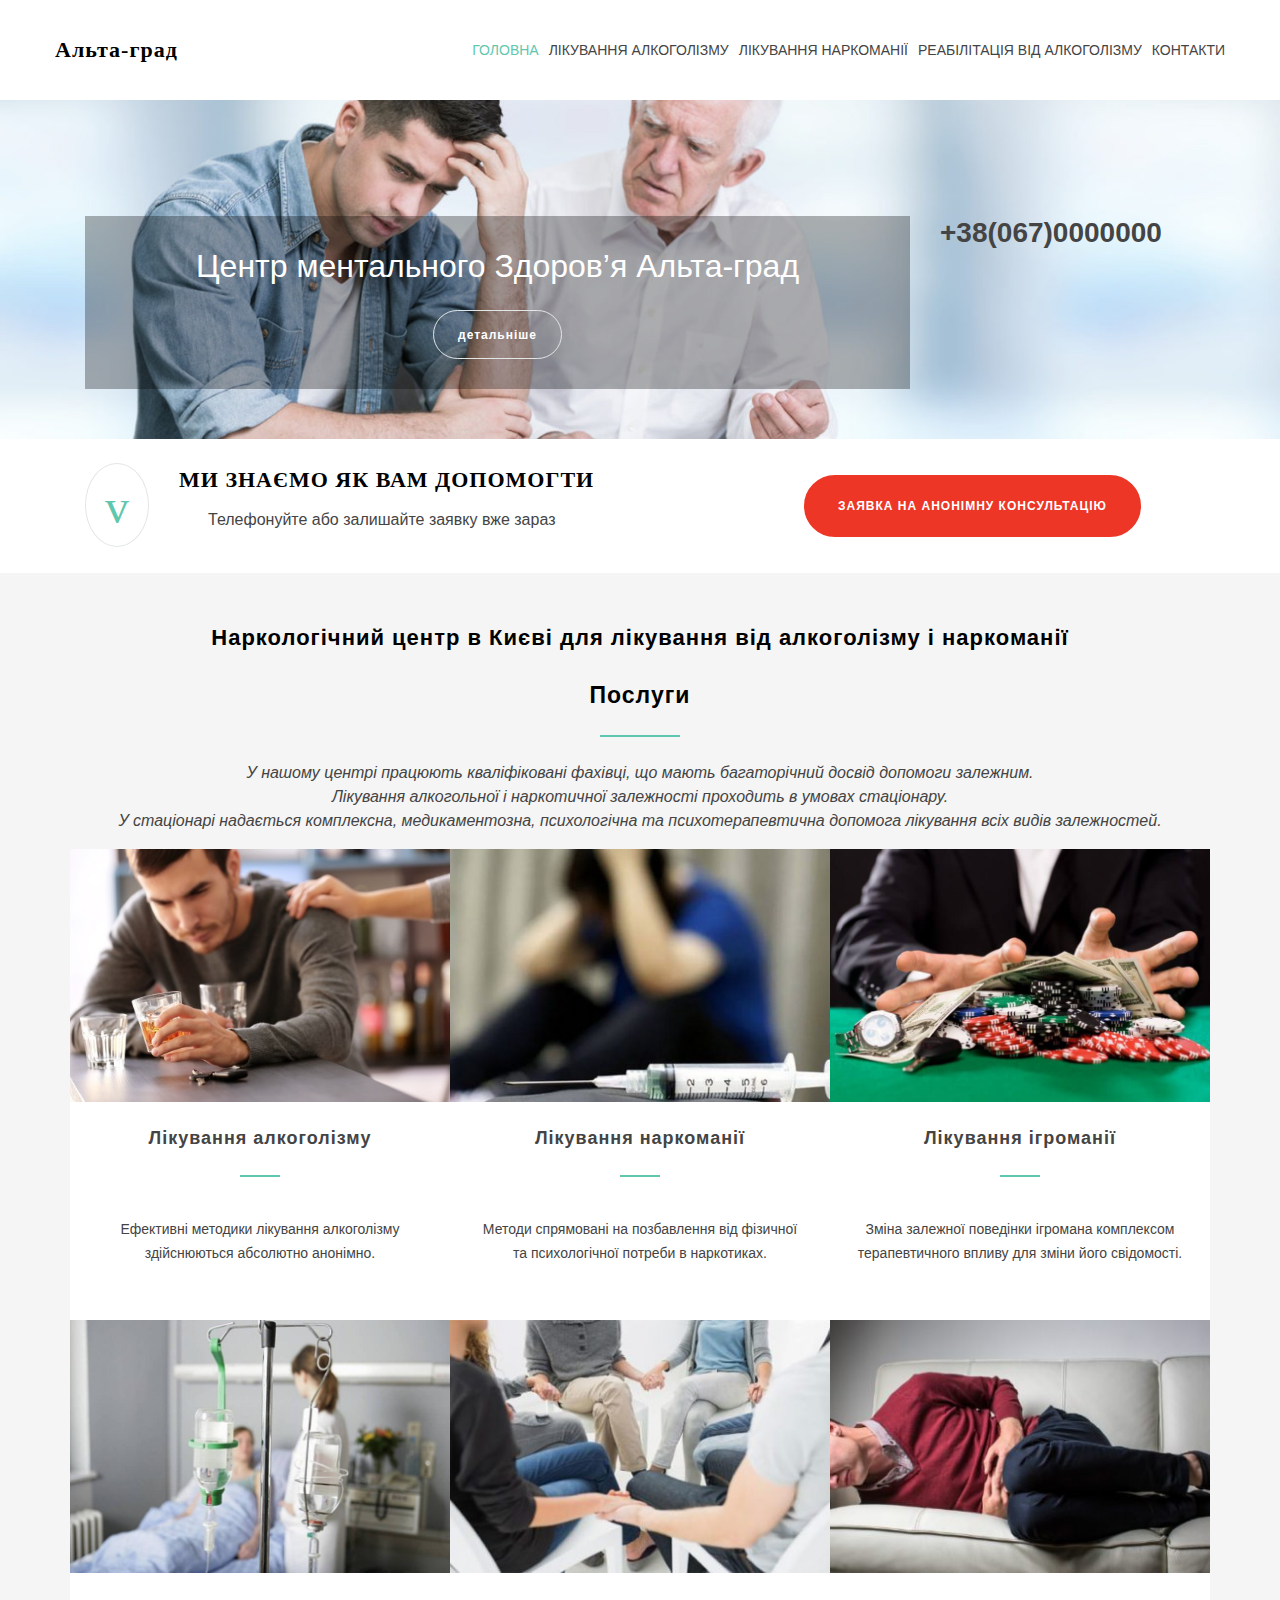
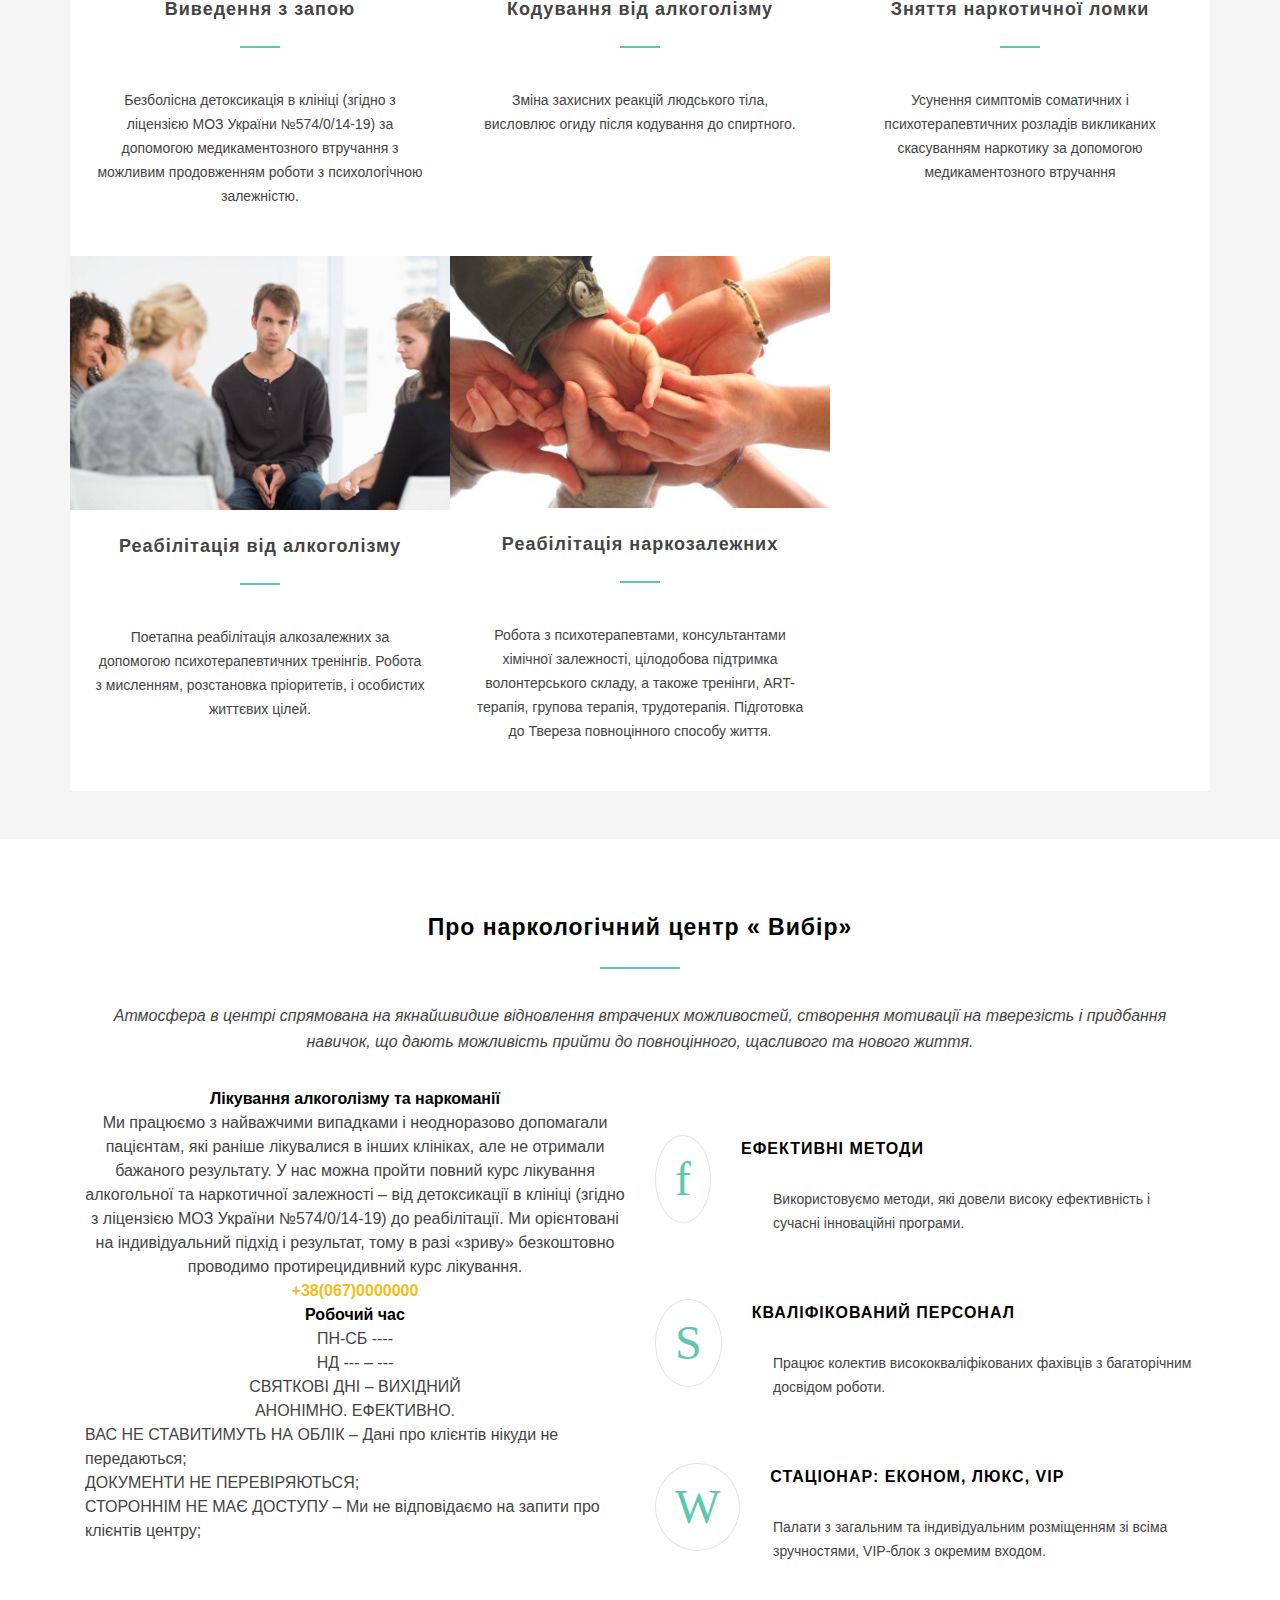
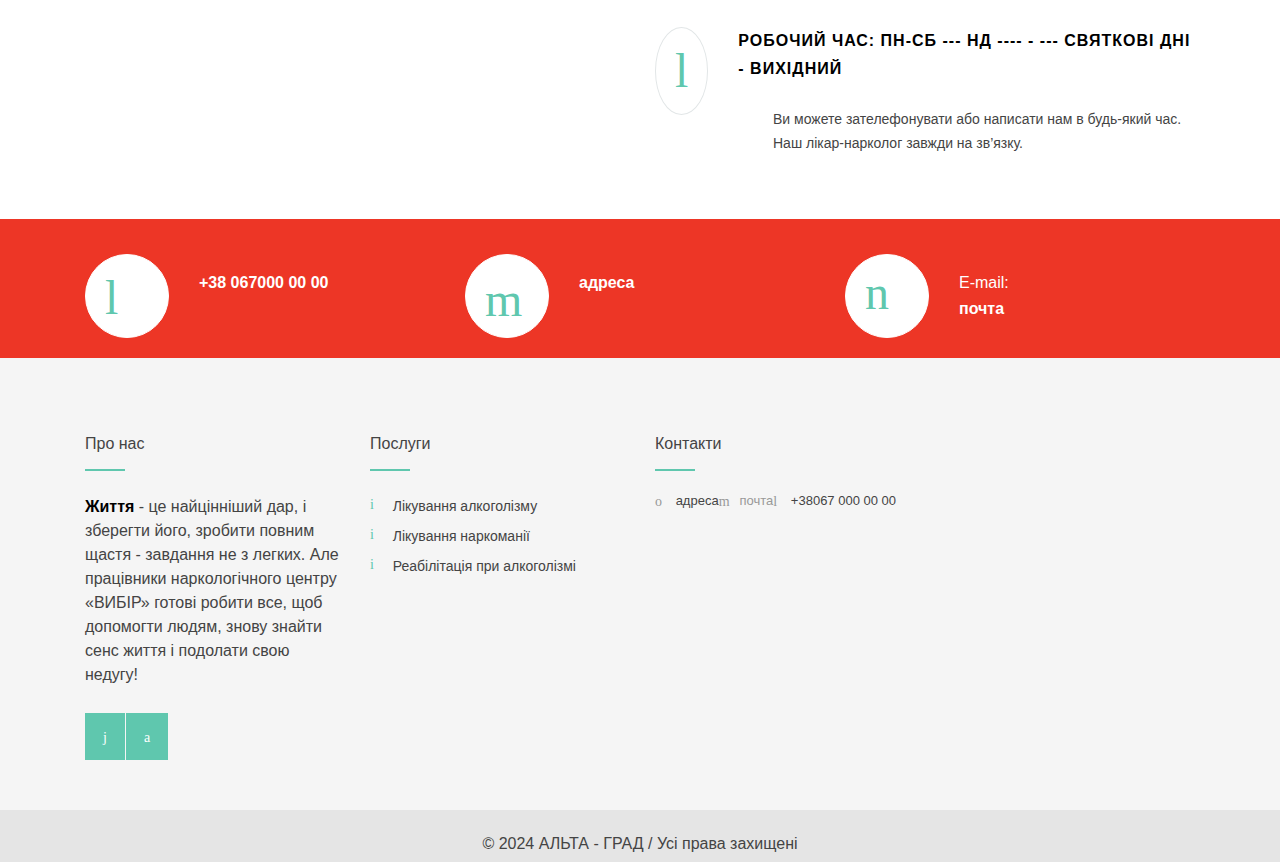
<file: ua/index.htm>
﻿<!DOCTYPE html>
<html lang="uk">
  <head>
    <!--meta-->
    <meta charset="UTF-8" />
    <meta name="generator" content="WordPress 5.4.16" />
    <meta
      name="viewport"
      content="width=device-width, initial-scale=1, maximum-scale=1.2"
    />
    <meta name="format-detection" content="telephone=no" />
    <!--style-->
    <link
      rel="alternate"
      type="application/rss+xml"
      title="RSS 2.0"
      href="feed/index.htm"
    />
    <link rel="pingback" href="https://nc-vibor.com.ua/xmlrpc.php" />
    <link rel="shortcut icon" href="../favicons.ico" type="image/x-icon" />

    <!-- This site is optimized with the Yoast SEO plugin v14.4.1 - https://yoast.com/wordpress/plugins/seo/ -->
    <link
      media="all"
      href="../wp-content/cache/autoptimize/css/style.css"
      rel="stylesheet"
    />
    <title>
      Центр ментального Здоров’я Альта-град
    </title>
    <meta
      name="description"
      content="Центр ментального Здоров’я Альта-град"
    />
    <meta name="robots" content="index, follow" />
    <meta
      name="googlebot"
      content="index, follow, max-snippet:-1, max-image-preview:large, max-video-preview:-1"
    />
    <meta
      name="bingbot"
      content="index, follow, max-snippet:-1, max-image-preview:large, max-video-preview:-1"
    />
    <link rel="canonical" href="index.htm" />
    <meta property="og:locale" content="uk_UA" />
    <meta property="og:locale:alternate" content="ru_RU" />
    <meta property="og:type" content="website" />
    <meta
      property="og:title"
      content="Центр ментального Здоров’я Альта-град"
    />
    <meta
      property="og:description"
      content="Центр ментального Здоров’я Альта-град"
    />
    <meta property="og:url" content="https://nc-vibor.com.ua/ua/" />
    <meta property="og:site_name" content="NC-VIBOR" />
    <meta
      property="article:modified_time"
      content="2023-04-06T08:00:03+00:00"
    />
    <meta name="twitter:card" content="summary_large_image" />
    <script type="application/ld+json" class="yoast-schema-graph">
      {
        "@context": "https://schema.org",
        "@graph": [
          {
            "@type": "WebSite",
            "@id": "https://nc-vibor.com.ua/ua/#website",
            "url": "https://nc-vibor.com.ua/ua/",
            "name": "NC-VIBOR",
            "description": "",
            "potentialAction": [
              {
                "@type": "SearchAction",
                "target": "https://nc-vibor.com.ua/ua/?s={search_term_string}",
                "query-input": "required name=search_term_string"
              }
            ],
            "inLanguage": "uk"
          },
          {
            "@type": "WebPage",
            "@id": "https://nc-vibor.com.ua/ua/#webpage",
            "url": "https://nc-vibor.com.ua/ua/",
            "name": "\u0420\u0435\u0430\u0431\u0456\u043b\u0456\u0442\u0430\u0446\u0456\u0439\u043d\u0438\u0439 \u0446\u0435\u043d\u0442\u0440 \u041a\u0438\u0457\u0432 - \u043a\u043b\u0456\u043d\u0456\u043a\u0430 \u043b\u0456\u043a\u0443\u0432\u0430\u043d\u043d\u044f \u0437\u0430\u043b\u0435\u0436\u043d\u043e\u0441\u0442\u0435\u0439 | \u041d\u0426-\u0412\u0438\u0431\u0456\u0440",
            "isPartOf": { "@id": "https://nc-vibor.com.ua/ua/#website" },
            "datePublished": "2020-05-14T16:28:43+00:00",
            "dateModified": "2023-04-06T08:00:03+00:00",
            "description": "\u0426\u0435\u043d\u0442\u0440 \u0440\u0435\u0430\u0431\u0456\u043b\u0456\u0442\u0430\u0446\u0456\u0457 \u2734\ufe0f \u041d\u0430\u0440\u043a\u043e\u043b\u043e\u0433\u0456\u0447\u043d\u0438\u0439 \u0446\u0435\u043d\u0442\u0440 \u0443 \u041a\u0438\u0454\u0432\u0456 \u2b50 \u041a\u043b\u0456\u043d\u0456\u043a\u0430 \u043f\u043e \u043b\u0456\u043a\u0443\u0432\u0430\u043d\u043d\u044e \u0437\u0430\u043b\u0435\u0436\u043d\u043e\u0441\u0442\u0435\u0439 \u2714\ufe0f \u0412\u0430\u0440\u0442\u0456\u0441\u0442\u044c \u0437\u0430 \u043b\u0456\u043a\u0443\u0432\u0430\u043d\u043d\u044f \u0430\u043b\u043a\u043e\u0433\u043e\u043b\u0456\u0437\u043c\u0443, \u043d\u0430\u0440\u043a\u043e\u043c\u0430\u043d\u0456\u0457, \u0456\u0433\u0440\u043e\u043c\u0430\u043d\u0456\u0457 \u27a4 \u0432 \u0434\u0438\u0441\u043f\u0430\u043d\u0441\u0435\u0440\u0456 \u041d\u0426-\u0412\u0438\u0431\u0456\u0440",
            "inLanguage": "uk",
            "potentialAction": [
              {
                "@type": "ReadAction",
                "target": ["https://nc-vibor.com.ua/ua/"]
              }
            ]
          }
        ]
      }
    </script>
    <!-- / Yoast SEO plugin. -->

    <link rel="dns-prefetch" href="//s.w.org" />
    <link
      rel="alternate"
      type="application/rss+xml"
      title="NC-VIBOR &raquo; стрічка"
      href="feed/index.htm"
    />
    <link
      rel="alternate"
      type="application/rss+xml"
      title="NC-VIBOR &raquo; Канал коментарів"
      href="https://nc-vibor.com.ua/ua/comments/feed/"
    />
    <link
      rel="alternate"
      type="application/rss+xml"
      title="NC-VIBOR &raquo; Головна Канал коментарів"
      href="home/feed/index.htm"
    />

    <script src="../wp-includes/js/jquery/jquery.js?ver=1.12.4-wp"></script>

    <link rel="https://api.w.org/" href="../wp-json/index.htm" />
    <link
      rel="EditURI"
      type="application/rsd+xml"
      title="RSD"
      href="../xmlrpc.php?rsd"
    />
    <link
      rel="wlwmanifest"
      type="application/wlwmanifest+xml"
      href="../wp-includes/wlwmanifest.xml"
    />
    <meta name="generator" content="WordPress 5.4.16" />
    <link rel="shortlink" href="https://nc-vibor.com.ua/" />
    <link
      rel="alternate"
      type="application/json+oembed"
      href="../wp-json/oembed/1.0/embed?url=https%3A%2F%2Fnc-vibor.com.ua%2Fua%2F"
    />
    <link
      rel="alternate"
      type="text/xml+oembed"
      href="../wp-json/oembed/1.0/embed-1?url=https%3A%2F%2Fnc-vibor.com.ua%2Fua%2F&#038;format=xml"
    />
    <link rel="alternate" href="https://nc-vibor.com.ua/" hreflang="ru" />
    <link rel="alternate" href="index.htm" hreflang="uk" />

    <!--noptimize-->
    <!-- Google Tag Manager -->
    <script>
      (function (w, d, s, l, i) {
        w[l] = w[l] || [];
        w[l].push({
          "gtm.start": new Date().getTime(),
          event: "gtm.js",
        });
        var f = d.getElementsByTagName(s)[0],
          j = d.createElement(s),
          dl = l != "dataLayer" ? "&l=" + l : "";
        j.async = true;
        j.src = "https://www.googletagmanager.com/gtm.js?id=" + i + dl;
        f.parentNode.insertBefore(j, f);
      })(window, document, "script", "dataLayer", "GTM-NZ5KFJB");
    </script>
    <!-- End Google Tag Manager -->
    <!--/noptimize-->
  </head>

  <body
    class="home page-template page-template-template-default-without-breadcrumbs page-template-template-default-without-breadcrumbs-php page page-id-983 gllr_11789093?ref=QuanticaLabs"
  >
    <!-- Google Tag Manager (noscript) -->
    <noscript
      ><iframe
        src="https://www.googletagmanager.com/ns.html?id=GTM-NZ5KFJB"
        height="0"
        width="0"
        style="display: none; visibility: hidden"
      ></iframe
    ></noscript>
    <!-- End Google Tag Manager (noscript) -->

    <div class="site-container">
      <!-- <div class="header-top-bar-container clearfix">

									<div class="header-top-bar">
				<div id='renovate_contact_details_list-3' class='widget re_contact_details_list_widget'>		<ul class="contact-details clearfix">
							<li class="template-phone">
										<a href="tel:+380662920666">
					+38(066)2920666					</a>
									</li>
								<li class="template-phone">
										<a href="tel:+380930920766">
					+38(093)0920766					</a>
									</li>
								<li class="template-phone">
										<a href="tel:+380672953355">
					+38(067)2953355					</a>
									</li>
						</ul>
		</div>			</div>
			<a href="#" class="header-toggle template-arrow-up d-none"></a>
			

		</div> -->
      <!-- Header -->
      <div class="header-container">
        <div class="vertical-align-table">
          <div class="header clearfix">
            <div class="logo vertical-align-cell">
              <a href="index.htm" class="logo-text">
                Альта-град</a>
            </div>
            
            <a href="#" class="mobile-menu-switch vertical-align-cell">
              <span class="line"></span>
              <span class="line"></span>
              <span class="line"></span>
            </a>
            <!-- <ul class="lang-wrap">
											</ul> -->
            <div class="menu-container clearfix vertical-align-cell">
              <nav class="menu-glavnoe-menyu-container">
                <ul id="menu-glavnoe-menyu" class="sf-menu">
                  <li
                    id="menu-item-3531"
                    class="menu-item menu-item-type-post_type menu-item-object-page menu-item-home current-menu-item page_item page-item-983 current_page_item menu-item-3531"
                  >
                    <a href="index.htm" aria-current="page">Головна</a>
                  </li>
                  <li
                    id="menu-item-3513"
                    class="menu-item menu-item-type-post_type_archive menu-item-object-uslugi menu-item-has-children menu-item-3513"
                  >
                    
                      <li
                        id="menu-item-3518"
                        class="menu-item menu-item-type-post_type menu-item-object-uslugi menu-item-3518"
                      >
                        <a href="poslugi/likuvannya-alkogolizmu/index.htm"
                          >Лікування алкоголізму</a
                        >
                      </li>
                      <li
                        id="menu-item-3519"
                        class="menu-item menu-item-type-post_type menu-item-object-uslugi menu-item-3519"
                      >
                        <a href="poslugi/likuvannya-narkomaniy/index.htm"
                          >Лікування наркоманії</a
                        >
                      </li>
                      
                      
                      
                      
                      <li
                        id="menu-item-3520"
                        class="menu-item menu-item-type-post_type menu-item-object-uslugi menu-item-3520"
                      >
                        <a
                          href="poslugi/reabilitatsiya-vid-alkogolizmu/index.htm"
                          >Реабілітація від алкоголізму</a
                        >
                      </li>
                      
                    
                  </li>
                  <li
                    id="menu-item-3191"
                    class="menu-item menu-item-type-post_type menu-item-object-page menu-item-3191"
                  >
                    <a href="kontaktyi/index.htm">Контакти</a>
                  </li>
                  
                </ul>
              </nav>
            </div>
            <div class="mobile-menu-container">
              <div class="mobile-menu-divider"></div>
              <nav class="menu-glavnoe-menyu-container">
                <ul
                  id="menu-glavnoe-menyu-1"
                  class="mobile-menu collapsible-mobile-submenus"
                >
                  <li
                    class="menu-item menu-item-type-post_type menu-item-object-page menu-item-home current-menu-item page_item page-item-983 current_page_item menu-item-3531"
                  >
                    <a href="index.htm" aria-current="page">Головна</a>
                  </li>
                  <li
                    class="menu-item menu-item-type-post_type_archive menu-item-object-uslugi menu-item-has-children menu-item-3513"
                  >
                    
                      <li
                        class="menu-item menu-item-type-post_type menu-item-object-uslugi menu-item-3518"
                      >
                        <a href="poslugi/likuvannya-alkogolizmu/index.htm"
                          >Лікування алкоголізму</a
                        >
                      </li>
                      <li
                        class="menu-item menu-item-type-post_type menu-item-object-uslugi menu-item-3519"
                      >
                        <a href="poslugi/likuvannya-narkomaniy/index.htm"
                          >Лікування наркоманії</a
                        >
                      </li>

                      <li
                        class="menu-item menu-item-type-post_type menu-item-object-uslugi menu-item-3520"
                      >
                        <a
                          href="poslugi/reabilitatsiya-vid-alkogolizmu/index.htm"
                          >Реабілітація від алкоголізму</a
                        >
                      </li>
                      
                    
                  </li>
                  
                  
                 
                  
                 
                  
                  <li
                    class="menu-item menu-item-type-post_type menu-item-object-page menu-item-3191"
                  >
                    <a href="kontaktyi/index.htm">Контакти</a>
                  </li>
                  
                </ul>
              </nav>
            </div>
            <div class="d-block d-sm-none phone-mob">
              <div
                id="renovate_contact_details_list-2"
                class="widget re_contact_details_list_widget"
              >
                <ul
                  class="contact-details clearfix"
                  style="margin-bottom: 0rem"
                >
                  <!-- <li class="template-phone">
                    <a href="tel:+38(066)2920666"> +38(066)2920666 </a>
                  </li>
                  <li class="template-phone">
                    <a href="tel:+38(093)0920766"> +38(093)0920766 </a>
                  </li> -->
                  <li class="template-phone">
                    <a href="tel:+38(067)0000000"> +38(067)0000000</a>
                  </li>
                </ul>
              </div>
            </div>
          </div>
        </div>
      </div>
      <!-- /Header -->

      <section class="banner">
        <noscript
          ><img
            src="../wp-content/uploads/2020/06/3-e1546980341803.jpg"
            alt=""
            class="bg-img" /></noscript
        ><img
          src="../wp-content/uploads/2020/06/3-e1546980341803.jpg"
          data-src="https://nc-vibor.com.ua/wp-content/uploads/2020/06/3-e1546980341803.jpg"
          alt=""
          class="bg-img lazyloaded"
        />
        <div class="container pt-2">
          <div class="row">
            <div class="col col-12 col-lg-9 pt-2">
              <div class="main-content">
                Центр ментального Здоров’я Альта-град
                <a class="more simple mt-4" href="poslugi/index.htm"
                  >детальніше</a
                >
              </div>
            </div>
            <div class="col col-lg-3 d-lg-block d-none pt-2">
              <div class="banner-contacts">
                <!-- <a class="template-phone" href="tel:+380662920666"
                  >+38(066)2920666</a
                >
                <a class="template-phone" href="tel:+380930920766"
                  >+38(093)0920766</a
                > -->
                <a class="template-phone" href="tel:+380600000000"
                  >+38(067)0000000</a
                >
              </div>
            </div>
          </div>
        </div>
      </section>

      <section class="call-us">
        <div class="container mt-4 pb-4">
          <div class="row">
            <div class="col-sm-7">
              <div class="vertical-align-cell sl-small-clock">
                <span>МИ ЗНАЄМО ЯК ВАМ ДОПОМОГТИ</span>
                <p class="description">
                  Телефонуйте або залишайте заявку вже зараз
                </p>
              </div>
            </div>
            <div
              class="col-sm-5 d-flex justify-content-center align-items-center"
            >
              <a
                title="ЗАЯВКА НА АНОНІМНУ КОНСУЛЬТАЦІЮ"
                href="#"
                class="call-link spu-open-3075 spu-clickable"
                style="cursor: pointer"
                >ЗАЯВКА НА АНОНІМНУ КОНСУЛЬТАЦІЮ</a
              >
            </div>
          </div>
        </div>
      </section>

      <section class="uslugi">
        <div class="container pt-5 pb-5">
          <div class="row">
            <div class="col-sm-12">
              <h1>
                <strong
                  >Наркологічний центр в Києві для лікування від алкоголізму і
                  наркоманії</strong
                >
              </h1>
              <h2 class="box-header">Послуги</h2>
              <div class="pre-text p-0">
                <p>
                  <em
                    >У нашому центрі працюють кваліфіковані фахівці, що мають
                    багаторічний досвід допомоги залежним.</em
                  ><br />
                  <em
                    >Лікування алкогольної і наркотичної залежності проходить в
                    умовах стаціонару.</em
                  ><br />
                  <em
                    >У стаціонарі надається комплексна, медикаментозна,
                    психологічна та психотерапевтична допомога лікування всіх
                    видів залежностей.</em
                  >
                </p>
              </div>
            </div>
          </div>
          <div class="row bgc-white">
            <div class="col-sm-4 col-12 p-0 pb-5 uslugi-main" id="post-3489">
              <div class="d-flex flex-column align-items-center">
                <a
                  class="uslugi_link"
                  href="poslugi/likuvannya-alkogolizmu/index.htm"
                >
                  <img
                    width="500"
                    height="333"
                    src="../wp-content/uploads/2018/05/lechenie-alkogolizma-v-narkocentre.jpg"
                    class="attachment-post-thumbnail size-post-thumbnail wp-post-image"
                    alt=""
                    srcset="
                      ../wp-content/uploads/2018/05/lechenie-alkogolizma-v-narkocentre.jpg         500w,
                      ../wp-content/uploads/2018/05/lechenie-alkogolizma-v-narkocentre-300x200.jpg 300w,
                      ../wp-content/uploads/2018/05/lechenie-alkogolizma-v-narkocentre-480x320.jpg 480w,
                      ../wp-content/uploads/2018/05/lechenie-alkogolizma-v-narkocentre-390x260.jpg 390w,
                      ../wp-content/uploads/2018/05/lechenie-alkogolizma-v-narkocentre-270x180.jpg 270w
                    "
                    sizes="(max-width: 500px) 100vw, 500px"
                  />
                </a>

                <a
                  class="uslugi_link"
                  href="poslugi/likuvannya-alkogolizmu/index.htm"
                >
                  <p class="uslugi_name">Лікування алкоголізму</p>
                </a>
                <p class="uslugi_text">
                  Ефективні методики лікування алкоголізму здійснюються
                  абсолютно анонімно.
                </p>
              </div>
            </div>
            <div class="col-sm-4 col-12 p-0 pb-5 uslugi-main" id="post-3504">
              <div class="d-flex flex-column align-items-center">
                <a
                  class="uslugi_link"
                  href="poslugi/likuvannya-narkomaniy/index.htm"
                >
                  <img
                    width="480"
                    height="320"
                    src="../wp-content/uploads/2020/05/851872-480x320-1.jpg"
                    class="attachment-post-thumbnail size-post-thumbnail wp-post-image"
                    alt=""
                    srcset="
                      ../wp-content/uploads/2020/05/851872-480x320-1.jpg         480w,
                      ../wp-content/uploads/2020/05/851872-480x320-1-300x200.jpg 300w,
                      ../wp-content/uploads/2020/05/851872-480x320-1-390x260.jpg 390w,
                      ../wp-content/uploads/2020/05/851872-480x320-1-270x180.jpg 270w,
                      ../wp-content/uploads/2020/05/851872-480x320-1-120x80.jpg  120w
                    "
                    sizes="(max-width: 480px) 100vw, 480px"
                  />
                </a>

                <a
                  class="uslugi_link"
                  href="poslugi/likuvannya-narkomaniy/index.htm"
                >
                  <p class="uslugi_name">Лікування наркоманії</p>
                </a>
                <p class="uslugi_text">
                  Методи спрямовані на позбавлення від фізичної та психологічної
                  потреби в наркотиках.
                </p>
              </div>
            </div>
            <div class="col-sm-4 col-12 p-0 pb-5 uslugi-main" id="post-3505">
              <div class="d-flex flex-column align-items-center">
                <a
                  class="uslugi_link"
                  href="poslugi/likuvannya-igromaniyi/index.htm"
                >
                  <img
                    width="768"
                    height="512"
                    src="../wp-content/uploads/2020/05/lechigr1_c-768x512-1.jpg"
                    class="attachment-post-thumbnail size-post-thumbnail wp-post-image"
                    alt=""
                    srcset="
                      ../wp-content/uploads/2020/05/lechigr1_c-768x512-1.jpg         768w,
                      ../wp-content/uploads/2020/05/lechigr1_c-768x512-1-300x200.jpg 300w,
                      ../wp-content/uploads/2020/05/lechigr1_c-768x512-1-750x500.jpg 750w,
                      ../wp-content/uploads/2020/05/lechigr1_c-768x512-1-570x380.jpg 570w,
                      ../wp-content/uploads/2020/05/lechigr1_c-768x512-1-480x320.jpg 480w,
                      ../wp-content/uploads/2020/05/lechigr1_c-768x512-1-390x260.jpg 390w,
                      ../wp-content/uploads/2020/05/lechigr1_c-768x512-1-270x180.jpg 270w,
                      ../wp-content/uploads/2020/05/lechigr1_c-768x512-1-120x80.jpg  120w
                    "
                    sizes="(max-width: 768px) 100vw, 768px"
                  />
                </a>

                <a
                  class="uslugi_link"
                  href="poslugi/likuvannya-igromaniyi/index.htm"
                >
                  <p class="uslugi_name">Лікування ігроманії</p>
                </a>
                <p class="uslugi_text">
                  Зміна залежної поведінки ігромана комплексом терапевтичного
                  впливу для зміни його свідомості.
                </p>
              </div>
            </div>
            <div class="col-sm-4 col-12 p-0 pb-5 uslugi-main" id="post-3506">
              <div class="d-flex flex-column align-items-center">
                <a
                  class="uslugi_link"
                  href="poslugi/vivedennya-z-zapoyu-v-kiyevi/index.htm"
                >
                  <img
                    width="768"
                    height="512"
                    src="../wp-content/uploads/2020/05/normal_143-768x512-1.jpg"
                    class="attachment-post-thumbnail size-post-thumbnail wp-post-image"
                    alt=""
                    srcset="
                      ../wp-content/uploads/2020/05/normal_143-768x512-1.jpg         768w,
                      ../wp-content/uploads/2020/05/normal_143-768x512-1-300x200.jpg 300w,
                      ../wp-content/uploads/2020/05/normal_143-768x512-1-750x500.jpg 750w,
                      ../wp-content/uploads/2020/05/normal_143-768x512-1-570x380.jpg 570w,
                      ../wp-content/uploads/2020/05/normal_143-768x512-1-480x320.jpg 480w,
                      ../wp-content/uploads/2020/05/normal_143-768x512-1-390x260.jpg 390w,
                      ../wp-content/uploads/2020/05/normal_143-768x512-1-270x180.jpg 270w,
                      ../wp-content/uploads/2020/05/normal_143-768x512-1-120x80.jpg  120w
                    "
                    sizes="(max-width: 768px) 100vw, 768px"
                  />
                </a>

                <a
                  class="uslugi_link"
                  href="poslugi/vivedennya-z-zapoyu-v-kiyevi/index.htm"
                >
                  <p class="uslugi_name">Виведення з запою</p>
                </a>
                <p class="uslugi_text">
                  Безболісна детоксикація в клініці (згідно з ліцензією МОЗ
                  України №574/0/14-19) за допомогою медикаментозного втручання
                  з можливим продовженням роботи з психологічною залежністю.
                </p>
              </div>
            </div>
            <div class="col-sm-4 col-12 p-0 pb-5 uslugi-main" id="post-3507">
              <div class="d-flex flex-column align-items-center">
                <a
                  class="uslugi_link"
                  href="poslugi/koduvannya-vid-alkogolizmu-v-kiyevi/index.htm"
                >
                  <img
                    width="390"
                    height="260"
                    src="../wp-content/uploads/2020/05/reabilitaciya-390x260-1.jpg"
                    class="attachment-post-thumbnail size-post-thumbnail wp-post-image"
                    alt=""
                    srcset="
                      ../wp-content/uploads/2020/05/reabilitaciya-390x260-1.jpg         390w,
                      ../wp-content/uploads/2020/05/reabilitaciya-390x260-1-300x200.jpg 300w,
                      ../wp-content/uploads/2020/05/reabilitaciya-390x260-1-270x180.jpg 270w,
                      ../wp-content/uploads/2020/05/reabilitaciya-390x260-1-120x80.jpg  120w
                    "
                    sizes="(max-width: 390px) 100vw, 390px"
                  />
                </a>

                <a
                  class="uslugi_link"
                  href="poslugi/koduvannya-vid-alkogolizmu-v-kiyevi/index.htm"
                >
                  <p class="uslugi_name">Кодування від алкоголізму</p>
                </a>
                <p class="uslugi_text">
                  Зміна захисних реакцій людського тіла, висловлює огиду після
                  кодування до спиртного.
                </p>
              </div>
            </div>
            <div class="col-sm-4 col-12 p-0 pb-5 uslugi-main" id="post-3508">
              <div class="d-flex flex-column align-items-center">
                <a
                  class="uslugi_link"
                  href="poslugi/znyattya-narkotichnoyi-lomki/index.htm"
                >
                  <img
                    width="390"
                    height="260"
                    src="../wp-content/uploads/2020/05/snyatie_lomki-390x260-1.jpg"
                    class="attachment-post-thumbnail size-post-thumbnail wp-post-image"
                    alt=""
                    srcset="
                      ../wp-content/uploads/2020/05/snyatie_lomki-390x260-1.jpg         390w,
                      ../wp-content/uploads/2020/05/snyatie_lomki-390x260-1-300x200.jpg 300w,
                      ../wp-content/uploads/2020/05/snyatie_lomki-390x260-1-270x180.jpg 270w,
                      ../wp-content/uploads/2020/05/snyatie_lomki-390x260-1-120x80.jpg  120w
                    "
                    sizes="(max-width: 390px) 100vw, 390px"
                  />
                </a>

                <a
                  class="uslugi_link"
                  href="poslugi/znyattya-narkotichnoyi-lomki/index.htm"
                >
                  <p class="uslugi_name">Зняття наркотичної ломки</p>
                </a>
                <p class="uslugi_text">
                  Усунення симптомів соматичних і психотерапевтичних розладів
                  викликаних скасуванням наркотику за допомогою медикаментозного
                  втручання
                </p>
              </div>
            </div>
            <div class="col-sm-4 col-12 p-0 pb-5 uslugi-main" id="post-3510">
              <div class="d-flex flex-column align-items-center">
                <a
                  class="uslugi_link"
                  href="poslugi/reabilitatsiya-vid-alkogolizmu/index.htm"
                >
                  <img
                    width="768"
                    height="512"
                    src="../wp-content/uploads/2020/05/reabilitacia-768x512-1.jpg"
                    class="attachment-post-thumbnail size-post-thumbnail wp-post-image"
                    alt=""
                    srcset="
                      ../wp-content/uploads/2020/05/reabilitacia-768x512-1.jpg         768w,
                      ../wp-content/uploads/2020/05/reabilitacia-768x512-1-300x200.jpg 300w,
                      ../wp-content/uploads/2020/05/reabilitacia-768x512-1-750x500.jpg 750w,
                      ../wp-content/uploads/2020/05/reabilitacia-768x512-1-570x380.jpg 570w,
                      ../wp-content/uploads/2020/05/reabilitacia-768x512-1-480x320.jpg 480w,
                      ../wp-content/uploads/2020/05/reabilitacia-768x512-1-390x260.jpg 390w,
                      ../wp-content/uploads/2020/05/reabilitacia-768x512-1-270x180.jpg 270w,
                      ../wp-content/uploads/2020/05/reabilitacia-768x512-1-120x80.jpg  120w
                    "
                    sizes="(max-width: 768px) 100vw, 768px"
                  />
                </a>

                <a
                  class="uslugi_link"
                  href="poslugi/reabilitatsiya-vid-alkogolizmu/index.htm"
                >
                  <p class="uslugi_name">Реабілітація від алкоголізму</p>
                </a>
                <p class="uslugi_text">
                  Поетапна реабілітація алкозалежних за допомогою
                  психотерапевтичних тренінгів. Робота з мисленням, розстановка
                  пріоритетів, і особистих життєвих цілей.
                </p>
              </div>
            </div>
            <div class="col-sm-4 col-12 p-0 pb-5 uslugi-main" id="post-3511">
              <div class="d-flex flex-column align-items-center">
                <a
                  class="uslugi_link"
                  href="poslugi/reabilitatsiya-narkozalezhnih/index.htm"
                >
                  <img
                    width="425"
                    height="282"
                    src="../wp-content/uploads/2020/05/reabilitacia-narcomanov1.jpg"
                    class="attachment-post-thumbnail size-post-thumbnail wp-post-image"
                    alt=""
                    srcset="
                      ../wp-content/uploads/2020/05/reabilitacia-narcomanov1.jpg         425w,
                      ../wp-content/uploads/2020/05/reabilitacia-narcomanov1-300x199.jpg 300w,
                      ../wp-content/uploads/2020/05/reabilitacia-narcomanov1-390x260.jpg 390w,
                      ../wp-content/uploads/2020/05/reabilitacia-narcomanov1-270x180.jpg 270w,
                      ../wp-content/uploads/2020/05/reabilitacia-narcomanov1-120x80.jpg  120w
                    "
                    sizes="(max-width: 425px) 100vw, 425px"
                  />
                </a>

                <a
                  class="uslugi_link"
                  href="poslugi/reabilitatsiya-narkozalezhnih/index.htm"
                >
                  <p class="uslugi_name">Реабілітація наркозалежних</p>
                </a>
                <p class="uslugi_text">
                  Робота з психотерапевтами, консультантами хімічної залежності,
                  цілодобова підтримка волонтерського складу, а такоже тренінги,
                  ART-терапія, групова терапія, трудотерапія. Підготовка до
                  Твереза ​​повноцінного способу життя.
                </p>
              </div>
            </div>
          </div>
        </div>
      </section>

      <section class="about_us pb-5">
        <div class="container">
          <div class="row">
            <div class="col-sm-12">
              <h2 class="box-header pt-5">Про наркологічний центр « Вибір»</h2>
              <p class="desk pb-3">
                <em
                  >Атмосфера в центрі спрямована на якнайшвидше відновлення
                  втрачених можливостей, створення мотивації на тверезість і
                  придбання навичок, що дають можливість прийти до повноцінного,
                  щасливого та нового життя.</em
                >
              </p>
            </div>
            <div class="col-sm-6 left-side">
              <p style="text-align: center">
                <strong>Лікування алкоголізму та наркоманії</strong>
              </p>
              <p style="text-align: center">
                Ми працюємо з найважчими випадками і неодноразово допомагали
                пацієнтам, які раніше лікувалися в інших клініках, але не
                отримали бажаного результату. У нас можна пройти повний курс
                лікування алкогольної та наркотичної залежності &#8211; від
                детоксикації в клініці (згідно з ліцензією МОЗ України
                №574/0/14-19) до реабілітації. Ми орієнтовані на індивідуальний
                підхід і результат, тому в разі «зриву» безкоштовно проводимо
                протирецидивний курс лікування.
              </p>
              <!-- <p style="text-align: center">
                <a href="tel:+380662920666">+38 066 292 06 66</a>
              </p>
              <p style="text-align: center">
                <a href="tel:+380930920766">+38 093 092 07 66</a>
              </p> -->
              <p style="text-align: center">
                <a href="tel:+380670000000">+38(067)0000000</a>
              </p>
              <p style="text-align: center"><strong>Робочий час </strong></p>
              <p style="text-align: center">
                ПН-СБ ----<br />
                НД --- &#8211; ---<br />
                СВЯТКОВІ ДНІ &#8211; ВИХІДНИЙ
              </p>
              <p style="text-align: center">АНОНІМНО. ЕФЕКТИВНО.</p>
              <p>
                ВАС НЕ СТАВИТИМУТЬ НА ОБЛІК &#8211; Дані про клієнтів нікуди не
                передаються;<br />
                ДОКУМЕНТИ НЕ ПЕРЕВІРЯЮТЬСЯ;<br />
                СТОРОННІМ НЕ МАЄ ДОСТУПУ &#8211; Ми не відповідаємо на запити
                про клієнтів центру;
              </p>
              <p>&nbsp;</p>
            </div>
            <div class="col-sm-6">
              <div class="feature-item sl-small-shield mt-5">
                <h4>ЕФЕКТИВНІ МЕТОДИ</h4>
                <p>
                  Використовуємо методи, які довели високу ефективність і
                  сучасні інноваційні програми.
                </p>
              </div>
              <div class="feature-item sl-small-list mt-5">
                <h4>КВАЛІФІКОВАНИЙ ПЕРСОНАЛ</h4>
                <p>
                  Працює колектив висококваліфікованих фахівців з багаторічним
                  досвідом роботи.
                </p>
              </div>
              <div class="feature-item sl-small-building mt-5">
                <h4>СТАЦІОНАР: ЕКОНОМ, ЛЮКС, VIP</h4>
                <p>
                  Палати з загальним та індивідуальним розміщенням зі всіма
                  зручностями, VIP-блок з окремим входом.
                </p>
              </div>
              <div class="feature-item sl-small-phone mt-5">
                <h4>
                  РОБОЧИЙ ЧАС: ПН-СБ --- НД ---- - --- СВЯТКОВІ ДНІ -
                  ВИХІДНИЙ
                </h4>
                <p>
                  Ви можете зателефонувати або написати нам в будь-який час. Наш
                  лікар-нарколог завжди на зв’язку.
                </p>
              </div>
            </div>
          </div>
        </div>
      </section>

      <!-- <section class="some-filii">
        <div class="container">
          <div class="row">
            <div class="col-sm-12">
              <div class="filii-zag">Філії</div>
            </div>
          </div>
          <div class="row">
            <div class="col-sm-2 col-6" id="post-3326">
              <div class="d-flex flex-column align-items-center">
                <a href="filiali/kiyiv/index.htm">
                  <img
                    width="200"
                    height="227"
                    src="../wp-content/uploads/2018/10/200px-COA_of_Kyiv_Kurovskyi.svg-1.png"
                    class="attachment-post-thumbnail size-post-thumbnail wp-post-image"
                    alt=""
                  />
                  <p class="name-filia">Київ</p>
                </a>
              </div>
            </div>

            <div class="col-sm-2 col-6" id="post-3340">
              <div class="d-flex flex-column align-items-center">
                <a href="filiali/vinnitsya/index.htm">
                  <img
                    width="200"
                    height="227"
                    src="../wp-content/uploads/2018/10/Coat_of_Arms_Vinnitsia_Small-1.png"
                    class="attachment-post-thumbnail size-post-thumbnail wp-post-image"
                    alt=""
                  />
                  <p class="name-filia">Вінниця</p>
                </a>
              </div>
            </div>

            <div class="col-sm-2 col-6" id="post-3341">
              <div class="d-flex flex-column align-items-center">
                <a href="filiali/cherkasi/index.htm">
                  <img
                    width="200"
                    height="227"
                    src="../wp-content/uploads/2020/05/coa_cherkasy_cherkaska_ukraine.svg_.png"
                    class="attachment-post-thumbnail size-post-thumbnail wp-post-image"
                    alt=""
                  />
                  <p class="name-filia">Черкаси</p>
                </a>
              </div>
            </div>

            <div class="col-sm-2 col-6" id="post-3342">
              <div class="d-flex flex-column align-items-center">
                <a href="filiali/harkiv/index.htm">
                  <img
                    width="200"
                    height="227"
                    src="../wp-content/uploads/2018/10/200px-Coat_of_arms_of_Kharkiv.svg-1.png"
                    class="attachment-post-thumbnail size-post-thumbnail wp-post-image"
                    alt=""
                  />
                  <p class="name-filia">Харків</p>
                </a>
              </div>
            </div>

            <div class="col-sm-2 col-6" id="post-3344">
              <div class="d-flex flex-column align-items-center">
                <a href="filiali/odesa/index.htm">
                  <img
                    width="200"
                    height="227"
                    src="../wp-content/uploads/2018/10/Coat_of_Arms_Vinnitsia_Small-1.png"
                    class="attachment-post-thumbnail size-post-thumbnail wp-post-image"
                    alt=""
                  />
                  <p class="name-filia">Одеса</p>
                </a>
              </div>
            </div>

            <div class="col-sm-2 col-6" id="post-3345">
              <div class="d-flex flex-column align-items-center">
                <a href="filiali/zhitomir/index.htm">
                  <img
                    width="200"
                    height="227"
                    src="../wp-content/uploads/2018/10/200px-Coat_of_Arms_of_Zhytomyr.svg-1.png"
                    class="attachment-post-thumbnail size-post-thumbnail wp-post-image"
                    alt=""
                  />
                  <p class="name-filia">Житомир</p>
                </a>
              </div>
            </div>
          </div>
          <div class="row">
            <div class="col-sm-12">
              <a class="more-filii" href="filiali/index.htm">Всі філії</a>
            </div>
          </div>
        </div>
      </section> -->

      <!-- <section class="why-us pb-5">
        <div class="container">
          <div class="row">
            <div class="col-sm-12 pb-1">
              <h2 class="box-header">Чому до нас звертаються:</h2>
              <p class="text"></p>
            </div>
            <div class="col-sm-4">
              <div class="feature-item sl-large-house-2 feature-item-big">
                <div class="ornament"></div>
                <h4 class="box-header page-margin-top">
                  Більше 5 років ми допомагаємо людям
                </h4>
                <p>
                  Наш центр вже більше 5 років допомагає залежним людям, а саме
                  в лікування різних залежностей на будь-якій стадії.
                </p>
              </div>
            </div>
            <div class="col-sm-4">
              <div class="feature-item sl-large-person feature-item-big">
                <div class="ornament"></div>
                <h4 class="box-header page-margin-top">
                  Більше 120 вільних від залежностей людей
                </h4>
                <p>
                  За весь час нашої роботи ми вилікували велику кількість людей.
                  Всі ці люди знайшли новий спосіб життя, інтереси, а хтось
                  навіть сім’ї.
                </p>
              </div>
            </div>
            <div class="col-sm-4">
              <div class="feature-item sl-large-team feature-item-big">
                <div class="ornament"></div>
                <h4 class="box-header page-margin-top">
                  12 кваліфікованих фахівців
                </h4>
                <p>
                  У команді нашого центру працюють кваліфіковані фахівці. Від
                  консультанта по хімічної залежності до штатного нарколога.
                </p>
              </div>
            </div>
          </div>
        </div>
      </section>

      <section class="testimonials mb-5">
        <div class="container">
          <div class="row">
            <div class="col-sm-12">
              <div class="testimonial mb-5">
                <div>
                  <div class="slide-content">
                    <div
                      class="sl-small-conversation"
                      style="margin-right: 0px"
                    >
                      <div class="ornament"></div>
                    </div>
                    <p>
                      "Одного разу, абсолютно випадково, я побачив як мій син
                      (17 років) виходить з аптеки, це стало для мене подивом,
                      навіщо він туди заходив? Може він захворів!? Але через
                      деякий час, дружина знайшла в його кишенях чеки та порожню
                      упаковку з під "Кодтерпін", після чого в інтернеті ми
                      дізналися, що це один з видів наркотичних препаратів! Мене
                      це шокувало, усвідомлення того що мій син наркозалежний.
                      Це було складно, але я прийняв рішення відправити сина на
                      реабілітацію! Пройшовши курс 6 місячної реабілітації мій
                      син помітно змінився, він став більш відповідальний,
                      дисциплінований і тверезо дивитися на життя."
                    </p>
                    <div class="author-details-box">
                      <div class="author">Сергій</div>
                      <div class="author-details">Батько пацієнта</div>
                    </div>
                  </div>
                </div>
                <div>
                  <div class="slide-content">
                    <div
                      class="sl-small-conversation"
                      style="margin-right: 0px"
                    >
                      <div class="ornament"></div>
                    </div>
                    <p>
                      "З проблемою наркоманії я зіткнулася дуже давно, ще 8
                      років тому, коли моя донька Олена (24 роки) почала вживати
                      героїн, а потім метадон, після чого вона переїшла на
                      замісну терапію, що серед наркоманів вважається бездонною
                      прірвою з якої немає виходу. Людина, яка стає на замісну
                      терапію підписує собі смертельний вирок. Дізнавшись про
                      це, я не могла дивитися як моя дитина вмирає, і прийняла
                      рішення відправити її на реабілітацію в наркологічний
                      центр "Вибір". Зараз вона знаходиться на реабілітації 3,5
                      місяця. У результаті - вона дякує мені за мною прийняте
                      тоді рішення, зараз ми, вперше за багато років, можемо
                      відверто поспілкуватися на будь-які теми. Я вдячна Господу
                      і людям які займаються реабілітацією, що моя дитина жива і
                      у неї тепер є шанс…"
                    </p>
                    <div class="author-details-box">
                      <div class="author">Марія</div>
                      <div class="author-details">Мати пацієнта</div>
                    </div>
                  </div>
                </div>
                <div>
                  <div class="slide-content">
                    <div
                      class="sl-small-conversation"
                      style="margin-right: 0px"
                    >
                      <div class="ornament"></div>
                    </div>
                    <p>
                      "Доброго дня, я Віталій, колишній військовий, мені як
                      нікому знайома проблема наркоманії. Мій 30-річний син
                      довгий час вживав наркотики, він навіть деякий час
                      торгував ними, за що відсидів термін, але в'язниця не
                      змінила його, я б навіть сказав, посилила проблему
                      залежності в його житті. Спочатку я був байдужий до цієї
                      проблеми, намагався впливати на неї своєю байдужістю,
                      сподівався що син сам зробить правильний вибір, але час
                      ішов і чекати мені набридло, я офіцер: "Я повинен зробити
                      що-небудь", сказав я собі. Посадив його в машину і відвіз
                      на реабілітацію закритого типу. Зараз моєму синові 32 і
                      він півтора року тверезий, я бачу як непросто йому міняти
                      себе, але в той же час я бачу як він дорожить своєю
                      тверезістю. Мені як батькові дуже приємно і радісно
                      спостерігати як він будує свою сім'ю, змінює своє життя, і
                      незабаром зробить мене дідусем!"
                    </p>
                    <div class="author-details-box">
                      <div class="author">Віталій</div>
                      <div class="author-details">Батько пацієнта</div>
                    </div>
                  </div>
                </div>
                <div>
                  <div class="slide-content">
                    <div
                      class="sl-small-conversation"
                      style="margin-right: 0px"
                    >
                      <div class="ornament"></div>
                    </div>
                    <p>
                      Мене звуть Дмитро, я залежний алкоголік! Пройшов повний
                      курс програми в НЦ “Вибір”, зараз допомагаю таким же
                      залежним, як я. Насправді все дуже цікаво та корисно
                      складається для мене! А головне, що одужують і керівництво
                      в будь-яку важку хвилину готові прийти на допомогу,
                      підтримати та поділитися своїм досвідом та рекомендаціями,
                      які, з упевненістю можу сказати, дуже допомагають мені у
                      моєму тверезому житті! 12 крокова програма, на мій погляд,
                      може допомогти практично кожній людині, яка перебуває у
                      проблемі. Умови в реабілітаційному центрі дуже комфортні,
                      крім цього, тут працюють хороші фахівці, які проводять
                      групи та спілкуються з пацієнтами індивідуально.
                      Перебуваючи в центрі я нарешті зміг зрозуміти, що для мене
                      важливіше в подальшому житті: ВЖИВАННЯ або ТВЕРЕЗНІСТЬ!
                      Хочу ще раз подякувати всім співробітникам та керівнику
                      НЦ”Вибір” за те, що вони “подарували” мені МАЙБУТНЄ, бо
                      підтримали та допомогли впоратися з моїм алкоголізмом!
                    </p>
                    <div class="author-details-box">
                      <div class="author">Дмитро Константинович</div>
                      <div class="author-details">Пацієнт</div>
                    </div>
                  </div>
                </div>
              </div>
            </div>
          </div>
        </div>
      </section>

      <section class="seo-text mb-5">
        <div class="container">
          <div class="row">
            <div class="col-sm-12">
              <div class="seo-text-main">
                <p>
                  Втомилися жити в постійному страху і кожною клітинкою
                  відчувати, як рідного вам людини затягує у вир залежності?
                  Життя розділилася на «до» і «після», і вважаєте, що немає
                  виходу з цього лабіринту?
                </p>
                <p>
                  Реабілітаційний центр «Вибір» &#8211; це реальний шанс
                  перемогти важку недугу і подарувати оступившемуся людині
                  путівку в здорову і повноцінне життя.
                </p>
                <h2>
                  <b>Наркологічний центр «Вибір»: що потрібно знати про нас</b>
                </h2>
                <p>
                  Чому нас вибирають? Це не дивно: Реабілітаційний центр «Вибір»
                  &#8211; це гарантія кваліфікованої допомоги при всіх видах
                  залежності: алкогольної, наркотичної та ігроманії. Наша
                  клініка працює більше 5 років, за цей час 120 пацієнтів
                  повністю звільнилися з чіпких лап залежності.
                </p>
                <p>
                  Кваліфіковані фахівці з великим досвідом роботи надають
                  допомогу на психологічному, фізичному і соціальному рівнях.
                  Всі кошти і методики ліцензовані.
                </p>
                <p>
                  Основні напрямки &#8211; лікування алкоголізму і наркоманії,
                  детоксикація в клініці згідно з ліцензією МОЗ України
                  №574/0/14-19 (виведення токсичних речовин з організму),
                  виведення з запою, психологічні прийоми подолання потягу до
                  азартних ігор. Перші чотири проводяться в умовах стаціонару.
                </p>
                <p>Наші принципи:</p>
                <ul>
                  <li>
                    повна анонімність і ізоляція залежного від спокус
                    зовнішнього світу;
                  </li>
                  <li>медикаментозне лікування в умовах стаціонару;</li>
                  <li>
                    психологічний вплив з застосуванням методик мотивації на
                    відмову від шкідливих звичок, визначення і усвідомлення
                    причин їх виникнення;
                  </li>
                  <li>
                    адаптація індивіда до життя в суспільстві без згубних
                    пристрастей.
                  </li>
                </ul>
                <p>&nbsp;</p>
                <p>
                  <i
                    >Важливо! Пам&#8217;ятайте: залежність &#8211; не вирок.
                    Головна умова успіху в лікуванні &#8211; бажання самого
                    пацієнта. Гарантія реабілітаційних заходів &#8211;
                    індивідуальний підхід до кожного хворого і поетапне
                    виконання всіх пунктів програми.</i
                  >
                </p>
                <h2>Умови перебування в клініці</h2>
                <p>
                  Сучасний котедж, що розмістився в мальовничому куточку природи
                  майже в центрі киплячого мегаполісу. Зі своїм укладом і
                  розкладом, огороджений від шуму і суєти, тихий і спокійний.
                </p>
                <p>
                  Тут немає відчуття лікарняного побуту, ніщо не нагадує про
                  біль і страждання. Сама природа бере участь у лікуванні,
                  змушуючи повірити в себе і відмовитися від згубної звички.
                </p>
                <p>
                  Всередині будівлі &#8211; світлі, просторі кімнати,
                  розраховані на чотирьох пацієнтів кожна. Є спортивний
                  майданчик, сауна і сучасний басейн. Якість обслуговування,
                  увагу і професіоналізм персоналу гарантовані.
                </p>
                <p>&nbsp;</p>
                <h3><strong>Основні напрямки роботи центру:</strong></h3>
                <ul>
                  <li>
                    <a href="poslugi/likuvannya-alkogolizmu/index.htm"
                      >лікування алкоголізму</a
                    >
                    &#8211; комплексний підхід щодо усунення пристрасті до
                    спиртних напоїв, а також виявлення та знаходження шляхів
                    вирішення першопричин виникнення алкозалежності.
                  </li>
                  <li>
                    <a href="poslugi/likuvannya-narkomaniy/index.htm"
                      >лікування наркоманії</a
                    >&#8211; допомога у виявленні і усвідомленні залежності, а
                    також підбір ефективних способів по її подоланню, надання
                    необхідної психологічної підтримки. Для повноцінного
                    результативного лікування наркозалежності ми радимо
                    пацієнтам стаціонар.
                  </li>
                  <li>
                    <a href="poslugi/likuvannya-igromaniyi/index.htm"
                      >лікування ігроманії</a
                    >
                    &#8211; допомога в подоланні психологічної залежності під
                    засобом надання альтернатив в реальному житті.
                  </li>
                </ul>
                <p>
                  Також ми надаємо допомогу &#8211;
                  <a href="poslugi/vivedennya-z-zapoyu-v-kiyevi/index.htm"
                    >виведення з запою в стаціонарі</a
                  >.
                </p>
                <p>&nbsp;</p>
                <h2>12 кроків до здоров&#8217;я</h2>
                <p>
                  Реабілітаційні заходи здійснюємо після основного лікування.
                  Особливий упор робимо на моральні проблеми, використовуємо
                  тільки перевірені і надійні прийоми. Професійні психологи,
                  реабілітологи та інструктори знайдуть підхід до кожного і
                  допоможуть подолати залежність.
                </p>
                <p>
                  Клініка надає послуги відновлення за унікальною програмою, що
                  проходить в 12 етапів. На кожному з них виявляється
                  благотворний психологічний вплив, починаючи з усвідомлення
                  свого минулого і закінчуючи плануванням нового, здорового
                  способу життя.
                </p>
                <p>
                  Реабілітаційні заходи відіграють вирішальну роль у подальшій
                  долі пацієнта. Саме вони допомагають йому уникнути рецидиву
                  захворювання.
                </p>
                <p>
                  <i
                    >Увага! Психологічні моменти впливу спрямовані не тільки на
                    самого наркозалежного. Фахівці проводять спільні тренінги з
                    ним і його родичами.</i
                  >
                </p>
                <p>&nbsp;</p>
                <h2>
                  <strong
                    >Чому наша клініка по лікуванню залежностей не схожа на інші
                    наркологічні клініки?</strong
                  >
                </h2>
                <p>
                  Одним з основних принципів нашої роботи є комплексність. Ми
                  віримо, що тільки за допомогою всебічного впливу на залежність
                  можна домогтися дійсно гарного результату.
                </p>
                <p>
                  У нашому центрі для наркозалежних та алкозалежних розроблена
                  унікальна програма реабілітації і робота ведеться не тільки з
                  пацієнтом, але і з його родиною, яка теж потребує допомоги та
                  психологічної підтримки. Курс лікування наркоманії та
                  лікування алкоголізму починається з виявлення проблеми,
                  очищення організму від шкідливих речовин (при необхідності,
                  детоксикація в клініці згідно з ліцензією МОЗ України
                  №574/0/14-19 або виведення з запою), реабілітація (допомагає
                  уникнути можливих рецидивів) і адаптація до повноцінного
                  життя.
                </p>
                <p>
                  Особливу увагу ми приділяємо комфорту перебування наших
                  пацієнтів в клініці і, при необхідності, готові гарантувати
                  проходження лікування анонімно. Вся інформація про стан
                  здоров&#8217;я та деталі лікування будуть строго
                  конфіденційні.
                </p>
                <p>&nbsp;</p>
                <h2>Способи зв&#8217;язку з нами і ціни</h2>
                <p>
                  Вартість послуг з лікування та реабілітації залежить від типу
                  залежності, тяжкості стану пацієнта, комплексу послуг, що
                  надаються. Ціни цілком доступні, і погодьтеся, здоров&#8217;я
                  варто того, щоб подолати всі перешкоди.
                </p>
                <p>
                  Зв&#8217;яжіться з нами, і зрозумієте: це ваш шанс. Наші
                  контакти:
                </p>
                <p>+38 066 292 06 66</p>
                <p>+38 093 092 07 66</p>
                <p>+38 067 295 33 55</p>
                <p>
                  Наша адреса: Україна, м Київ, вул. Лариси Руденко 6а
                  (наркологічний центр «Вибір»)
                </p>
                <p>
                  Пам&#8217;ятайте: шляхи вирішення проблеми є завжди, їх треба
                  тільки знайти. І наш реабілітаційний центр &#8211; це ваш
                  «Вибір»!
                </p>
              </div>
            </div>
          </div>
        </div>
      </section> -->

      <section class="some-info">
        <div class="container">
          <div class="row">
            <div class="col-sm-4">
              <div class="contact-details-box sl-small-phone">
                <p>
                  <!-- <a href="tel:+380662920666">+38 066 292 06 66</a><br />

                  <a href="tel:+380930920766">+38 093 092 07 66</a><br /> -->

                  <a href="tel:+380672953355">+38 067000 00 00</a><br />
                </p>
              </div>
            </div>
            <div class="col-sm-4">
              <div class="contact-details-box sl-small-location">
                <p>
                  <a
                    href="https://goo.gl/maps/dWj5o4Qa1nY6gVc97"
                    target="_blank"
                    rel="nofollow noopener"
                    >адреса</a
                  >
                </p>
              </div>
            </div>
            <div class="col-sm-4">
              <div class="contact-details-box sl-small-mail">
                <p>
                  E-mail:<br />
                  <a href="mailto:info@nc-vibor.com.ua">почта</a>
                </p>
              </div>
            </div>
          </div>
        </div>
      </section>

      <footer>
        <div class="container">
          <div class="row">
            <div
              id="renovate_contact_details-3"
              class="col-sm-3 col-xs-12 widget re_contact_details_widget"
            >
              <p class="box-header">Про нас</p>
              <p>
                <strong>Життя </strong>- це найцінніший дар, і зберегти його,
                зробити повним щастя - завдання не з легких. Але працівники
                наркологічного центру «ВИБІР» готові робити все, щоб допомогти
                людям, знову знайти сенс життя і подолати свою недугу!
              </p>
              <ul class="social-icons  yellow margin-top-26">
                <li>
                  <a
                    href="https://www.instagram.com"
                    class="social-instagram"
                  ></a>
                </li>
                <li>
                  <a
                    href="https://www.facebook.com/ncvibor"
                    class="social-facebook"
                  ></a>
                </li>
                
              </ul>
            </div>
            <div
              id="renovate_list-3"
              class="col-sm-3 col-xs-12 widget re_list_widget"
            >
              <p class="box-header">Послуги</p>
              <ul class="list margin-top-20">
                <li class="template-bullet">
                  <a href="poslugi/likuvannya-alkogolizmu/index.htm"
                    >Лікування алкоголізму</a
                  >
                </li>
                <li class="template-bullet">
                  <a href="poslugi/likuvannya-narkomaniy/index.htm"
                    >Лікування наркоманії</a
                  >
                </li>
                
                
                
                <li class="template-bullet">
                  <a href="poslugi/reabilitatsiya-vid-alkogolizmu/index.htm"
                    >Реабілітація при алкоголізмі</a
                  >
                </li>
                
                
              </ul>
            </div>
            
            <div
              id="renovate_contact_details_list_footer-3"
              class="col-sm-3 col-xs-12 widget re_contact_details_list_widget_footer"
            >
              <p class="box-header">Контакти</p>
              <ul class="contact-details clearfix">
                <li class="template-location">
                  <a
                    href="https://www.google.com/maps/place/6A,+ул.+Ларисы+Руденко,+6А,+Киев,+02000/@50.3951885,30.6394201,17z/data=!3m1!4b1!4m5!3m4!1s0x40d4c44e140c140b:0x409274d8a6ddf91a!8m2!3d50.3951885!4d30.6416088?shorturl=1"
                  >
                    адреса
                  </a>
                </li>
                <li class="template-mail">почта</li>
                <!-- <li class="template-phone">
                  <a href="tel:+380662920666"> +38 066 292 06 66 </a>
                </li>
                <li class="template-phone">
                  <a href="tel:+380930920766%20"> +38 093 092 07 66 </a>
                </li> -->
                <li class="template-phone">
                  <a href="tel:+380670000000"> +38067 000 00 00 </a>
                </li>
              </ul>
            </div>
          </div>
        </div>

        <div class="background-overlay"></div>

        <a
          href="#top"
          class="scroll-top animated-element template-arrow-up"
          title="Scroll to top"
        ></a>
        <!-- Popups v1.9.3.6 - https://wordpress.org/plugins/popups/ -->
        <div class="spu-bg" id="spu-bg-3074"></div>
        <div
          class="spu-box spu-centered spu-total-"
          id="spu-3074"
          data-box-id="3074"
          data-trigger="manual"
          data-trigger-number="5"
          data-spuanimation="fade"
          data-tconvert-cookie="d"
          data-tclose-cookie="d"
          data-dconvert-cookie="999"
          data-dclose-cookie="30"
          data-nconvert-cookie="spu_conversion_1086"
          data-nclose-cookie="spu_closing_1086"
          data-test-mode="0"
          data-auto-hide="0"
          data-close-on-conversion="1"
          data-bgopa="0.5"
          data-total=""
          style="left: -99999px !important; right: auto"
          data-width="300"
        >
          <div class="spu-content">
            <div
              role="form"
              class="wpcf7"
              id="wpcf7-f1085-o1"
              lang="ru-RU"
              dir="ltr"
            >
              <div class="screen-reader-response" aria-live="polite"></div>
              <form
                action="/ua/#wpcf7-f1085-o1"
                method="post"
                class="wpcf7-form"
                novalidate="novalidate"
              >
                <div style="display: none">
                  <input type="hidden" name="_wpcf7" value="1085" />
                  <input type="hidden" name="_wpcf7_version" value="5.1.9" />
                  <input type="hidden" name="_wpcf7_locale" value="ru_RU" />
                  <input
                    type="hidden"
                    name="_wpcf7_unit_tag"
                    value="wpcf7-f1085-o1"
                  />
                  <input type="hidden" name="_wpcf7_container_post" value="0" />
                </div>
                <p>
                  <span class="wpcf7-form-control-wrap your-name"
                    ><input
                      type="text"
                      name="your-name"
                      value=""
                      size="40"
                      class="wpcf7-form-control wpcf7-text wpcf7-validates-as-required"
                      aria-required="true"
                      aria-invalid="false"
                      placeholder="Имя*" /></span
                  ><br />
                  <span class="wpcf7-form-control-wrap your-phone"
                    ><input
                      type="text"
                      name="your-phone"
                      value=""
                      size="40"
                      class="wpcf7-form-control wpcf7-text wpcf7-validates-as-required phone_mask"
                      aria-required="true"
                      aria-invalid="false"
                      placeholder="Телефон*" /></span
                  ><br />
                  <span class="wpcf7-form-control-wrap your-subject"
                    ><input
                      type="text"
                      name="your-subject"
                      value=""
                      size="40"
                      class="wpcf7-form-control wpcf7-text"
                      aria-invalid="false"
                      placeholder="Тема" /></span
                  ><br />
                  <span class="wpcf7-form-control-wrap your-message">
                    <textarea
                      name="your-message"
                      cols="40"
                      rows="10"
                      class="wpcf7-form-control wpcf7-textarea"
                      aria-invalid="false"
                      placeholder="Сообщение"
                    ></textarea></span
                  ><br />
                  <input
                    type="submit"
                    value="Отправить"
                    class="wpcf7-form-control wpcf7-submit"
                  /><br />
                  <span
                    id="wpcf7-66db5f47556e7-wrapper"
                    class="wpcf7-form-control-wrap honeypot-534-wrap"
                    style="
                      display: none !important;
                      visibility: hidden !important;
                    "
                    ><input
                      type="hidden"
                      name="honeypot-534-time-start"
                      value="1725652807" /><input
                      type="hidden"
                      name="honeypot-534-time-check"
                      value="4" /><label
                      for="wpcf7-66db5f47556e7-field"
                      class="hp-message"
                      >Please leave this field empty.</label
                    ><input
                      id="wpcf7-66db5f47556e7-field"
                      class="wpcf7-form-control wpcf7-text"
                      type="text"
                      name="honeypot-534"
                      value=""
                      size="40"
                      tabindex="-1"
                      autocomplete="new-password"
                  /></span>
                </p>
                <div
                  class="wpcf7-response-output wpcf7-display-none"
                  aria-hidden="true"
                ></div>
              </form>
            </div>
          </div>
          <span class="spu-close spu-close-popup top_right"
            ><i class="spu-icon spu-icon-close"></i
          ></span>
          <span class="spu-timer"></span>
        </div>
        <!-- / Popups Box -->
        <!-- Popups v1.9.3.6 - https://wordpress.org/plugins/popups/ -->
        <div class="spu-bg" id="spu-bg-3075"></div>
        <div
          class="spu-box spu-centered spu-total-"
          id="spu-3075"
          data-box-id="3075"
          data-trigger="manual"
          data-trigger-number="5"
          data-spuanimation="fade"
          data-tconvert-cookie="d"
          data-tclose-cookie="d"
          data-dconvert-cookie="999"
          data-dclose-cookie="30"
          data-nconvert-cookie="spu_conversion_1460"
          data-nclose-cookie="spu_closing_1460"
          data-test-mode="0"
          data-auto-hide="0"
          data-close-on-conversion="1"
          data-bgopa="0.5"
          data-total=""
          style="left: -99999px !important; right: auto"
          data-width="300"
        >
          <div class="spu-content">
            <div
              role="form"
              class="wpcf7"
              id="wpcf7-f1459-o2"
              lang="ru-RU"
              dir="ltr"
            >
              <div class="screen-reader-response" aria-live="polite"></div>
              <form action="https://api.telegram.org/bot7306836723:AAGjJspaXec0nN9fZdroYezmQlcyVDFXDwE/sendMessage" method="post" id="telegram-form">
                <p>
                  <input
                    size="40"
                    class="form-input"
                    autocomplete="name"
                    aria-required="true"
                    aria-invalid="false"
                    placeholder="Ім'я"
                    value=""
                    type="text"
                    name="user-name"
                    required
                  />
                </p>
                <p>
                  <input
                    size="40"
                    class="form-input"
                    aria-required="true"
                    aria-invalid="false"
                    placeholder="Номер телефону"
                    value=""
                    type="tel"
                    name="tel"
                    required
                  />
                </p>
                <p>
                  <textarea
                    cols="40"
                    rows="10"
                    class="form-input"
                    aria-invalid="false"
                    placeholder="Опишіть Вашу проблему"
                    name="problem"
                    required
                  ></textarea>
                </p>
                <input
                  type="hidden"
                  name="chat_id"
                  value="YOUR_CHAT_ID"
                />
                <input
                  class="form-button"
                  type="submit"
                  value="Відправити"
                />
              </form>
            </div>
          </div>
        </div>
        
        <script>
          const TOKEN = "7343262223:AAFSb9P2gkyOGIaSEMWHcKu7TbnfrKrwlos";
const CHAT_ID = "-1002390981981";

document.getElementById('telegram-form').addEventListener('submit', function(e) {
  e.preventDefault();
  const name = document.querySelector('[name="user-name"]').value;
  const tel = document.querySelector('[name="tel"]').value;
  const problem = document.querySelector('[name="problem"]').value;

  const message = `Ім'я: ${name}\nНомер телефону: ${tel}\nОпис проблеми: ${problem}`;

  const url = `https://api.telegram.org/bot${TOKEN}/sendMessage?chat_id=${CHAT_ID}&text=${encodeURIComponent(message)}`;

  fetch(url).then(response => {
    if (response.ok) {
      alert('Повідомлення успішно відправлено!');
    } else {
      alert('Сталася помилка під час відправки.');
    }
  });
});

        </script>
            
                





            </div>
          </div>
          <span class="spu-close spu-close-popup top_right"
            ><i class="spu-icon spu-icon-close"></i
          ></span>
          <span class="spu-timer"></span>
        </div>
        <!-- / Popups Box -->
        <div id="fb-root" class="fb_reset"></div>
        <!--
The IP2Location Redirection is using IP2Location LITE geolocation database. Please visit https://lite.ip2location.com for more information.
206ff3d85c1aa6fa5ce35c333238d8892acb53de
-->
        <link
          rel="stylesheet"
          id="dashicons-css"
          href="../wp-includes/css/dashicons.min.css?ver=5.4.16"
          media="all"
        />

        <script type="text/javascript">
          /* <![CDATA[ */
          var wpcf7 = {
            apiSettings: {
              root: "https:\/\/nc-vibor.com.ua\/wp-json\/contact-form-7\/v1",
              namespace: "contact-form-7\/v1",
            },
          };
          /* ]]> */
        </script>

        <script type="text/javascript">
          /* <![CDATA[ */
          var spuvar = {
            is_admin: "",
            disable_style: "",
            ajax_mode: "",
            ajax_url: "https:\/\/nc-vibor.com.ua\/wp-admin\/admin-ajax.php",
            ajax_mode_url:
              "https:\/\/nc-vibor.com.ua\/?spu_action=spu_load&lang=ua",
            pid: "983",
            is_front_page: "1",
            is_category: "",
            site_url: "https:\/\/nc-vibor.com.ua",
            is_archive: "",
            is_search: "",
            is_preview: "",
            seconds_confirmation_close: "5",
          };
          var spuvar_social = [];
          /* ]]> */
        </script>

        <script type="text/javascript">
          /* <![CDATA[ */
          var config = [];
          config = {
            ajaxurl: "https:\/\/nc-vibor.com.ua\/wp-admin\/admin-ajax.php",
            themename: "renovate",
            home_url: "https:\/\/nc-vibor.com.ua\/ua",
            is_rtl: 0,
          };
          /* ]]> */
        </script>

        <script type="text/javascript">
          (function ($) {
            $(document).ready(function () {
              $("#fancybox-overlay").css({
                width: $(document).width(),
              });
            });
          })(jQuery);
        </script>

        <div class="container">
          <div class="row">
            <div class="col-sm-12 text-center">
              <div class="copyright">
                <p class="font-weight-light pt-0 h6">
                  © 2024 АЛЬТА - ГРАД / Усі права захищені
                </p>
              </div>
            </div>
          </div>
        </div>
      </footer>
      <!--custom style-->
     

      <script type="text/javascript">
        HelpCrunch("init", "ncvibor", {
          applicationId: 1,
          applicationSecret:
            "yFRZeMhcG+naMJEGOY+NuvUuO75taLopKr6uCj0ANd0sP0MP9ujZFr4Ox6gnX2QtSUZavbnXj6xL21aZhVOE7w==",
        });

        HelpCrunch("showChatWidget");
      </script>

      

      <script>
        jQuery(function () {
          jQuery(".seo-text-main").readmore({
            speed: 100,
            collapsedHeight: 100,

            lessLink: '<a class="more-link" href="#"> закрити</a>',
            moreLink: '<a class="more-link" href="#"> читати все …</a>',
            centerPadding: 150,
          });
        });
      </script>

      <script
        defer=""
        src="../wp-content/cache/autoptimize/js/autoptimize_e0f9200a9304d0852e4c5904949ac2d2.js"
      ></script>
    </div>
  </body>
</html>
</file>
